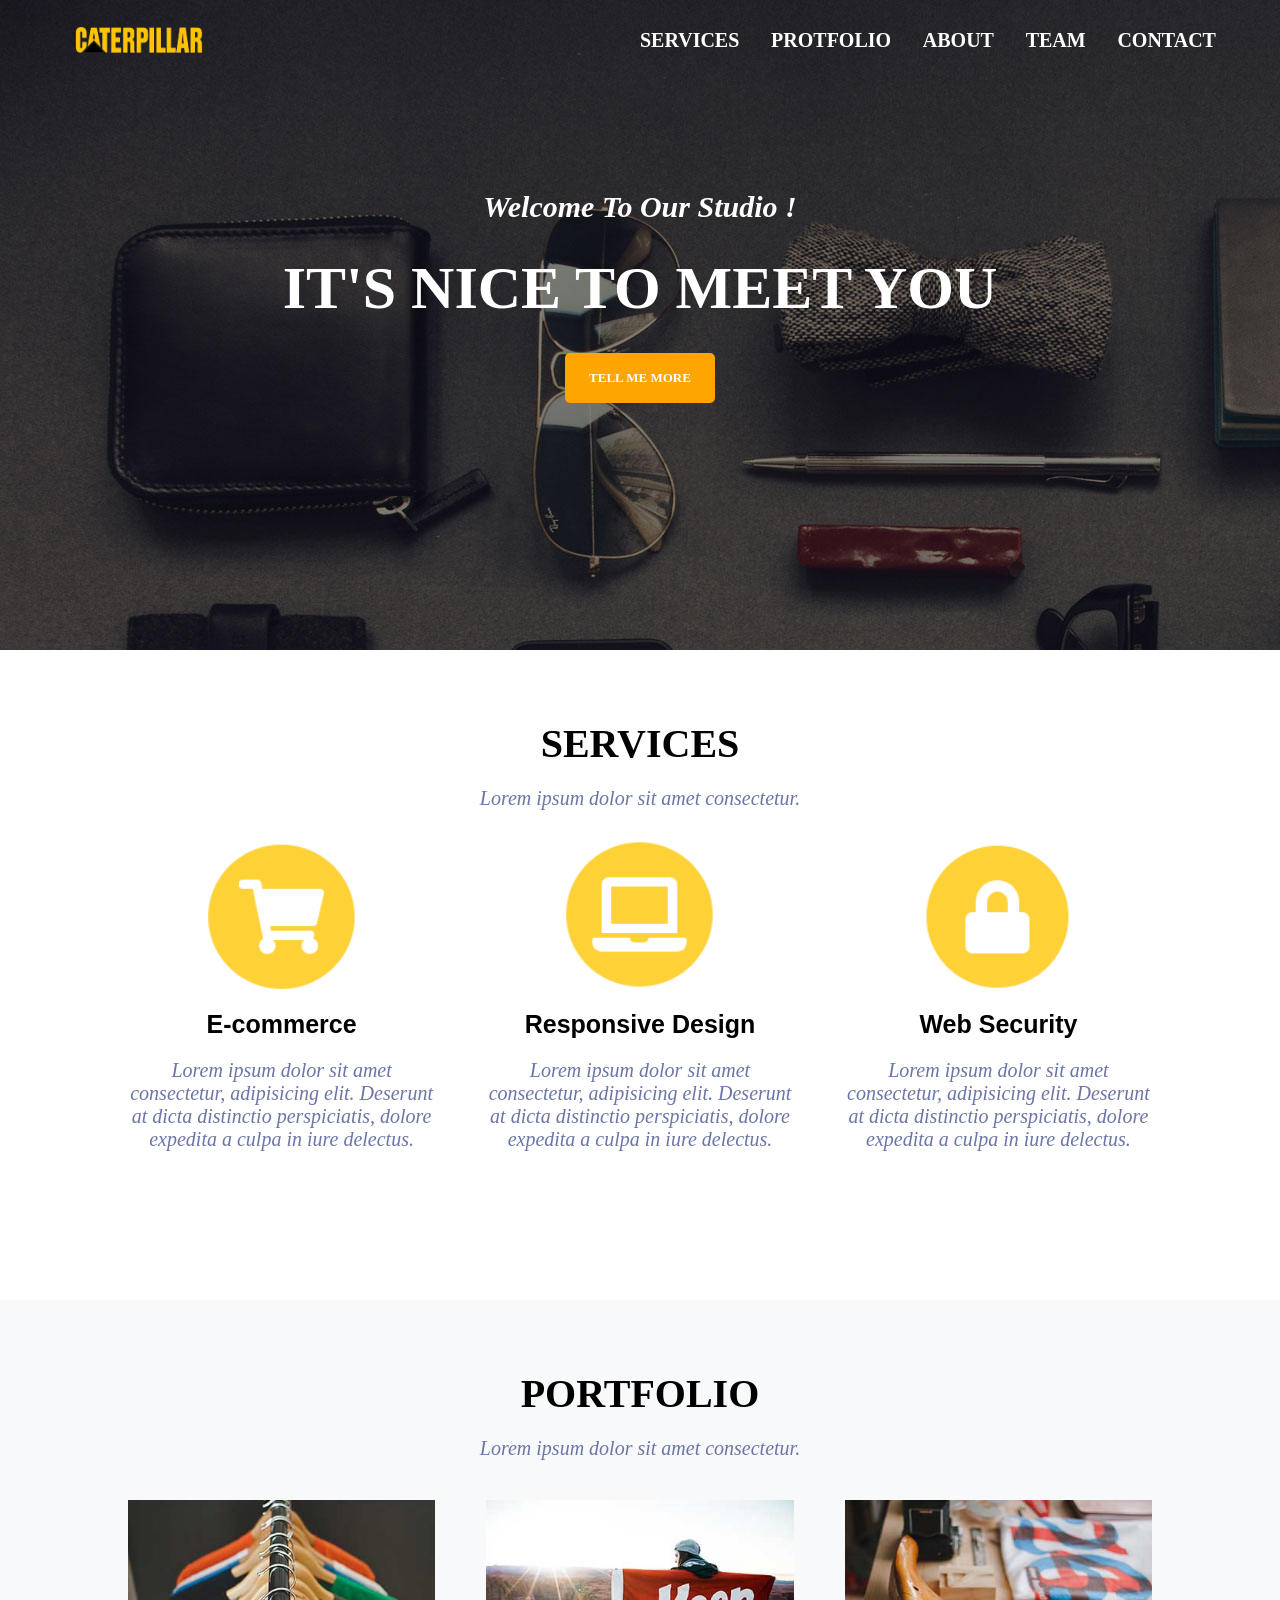
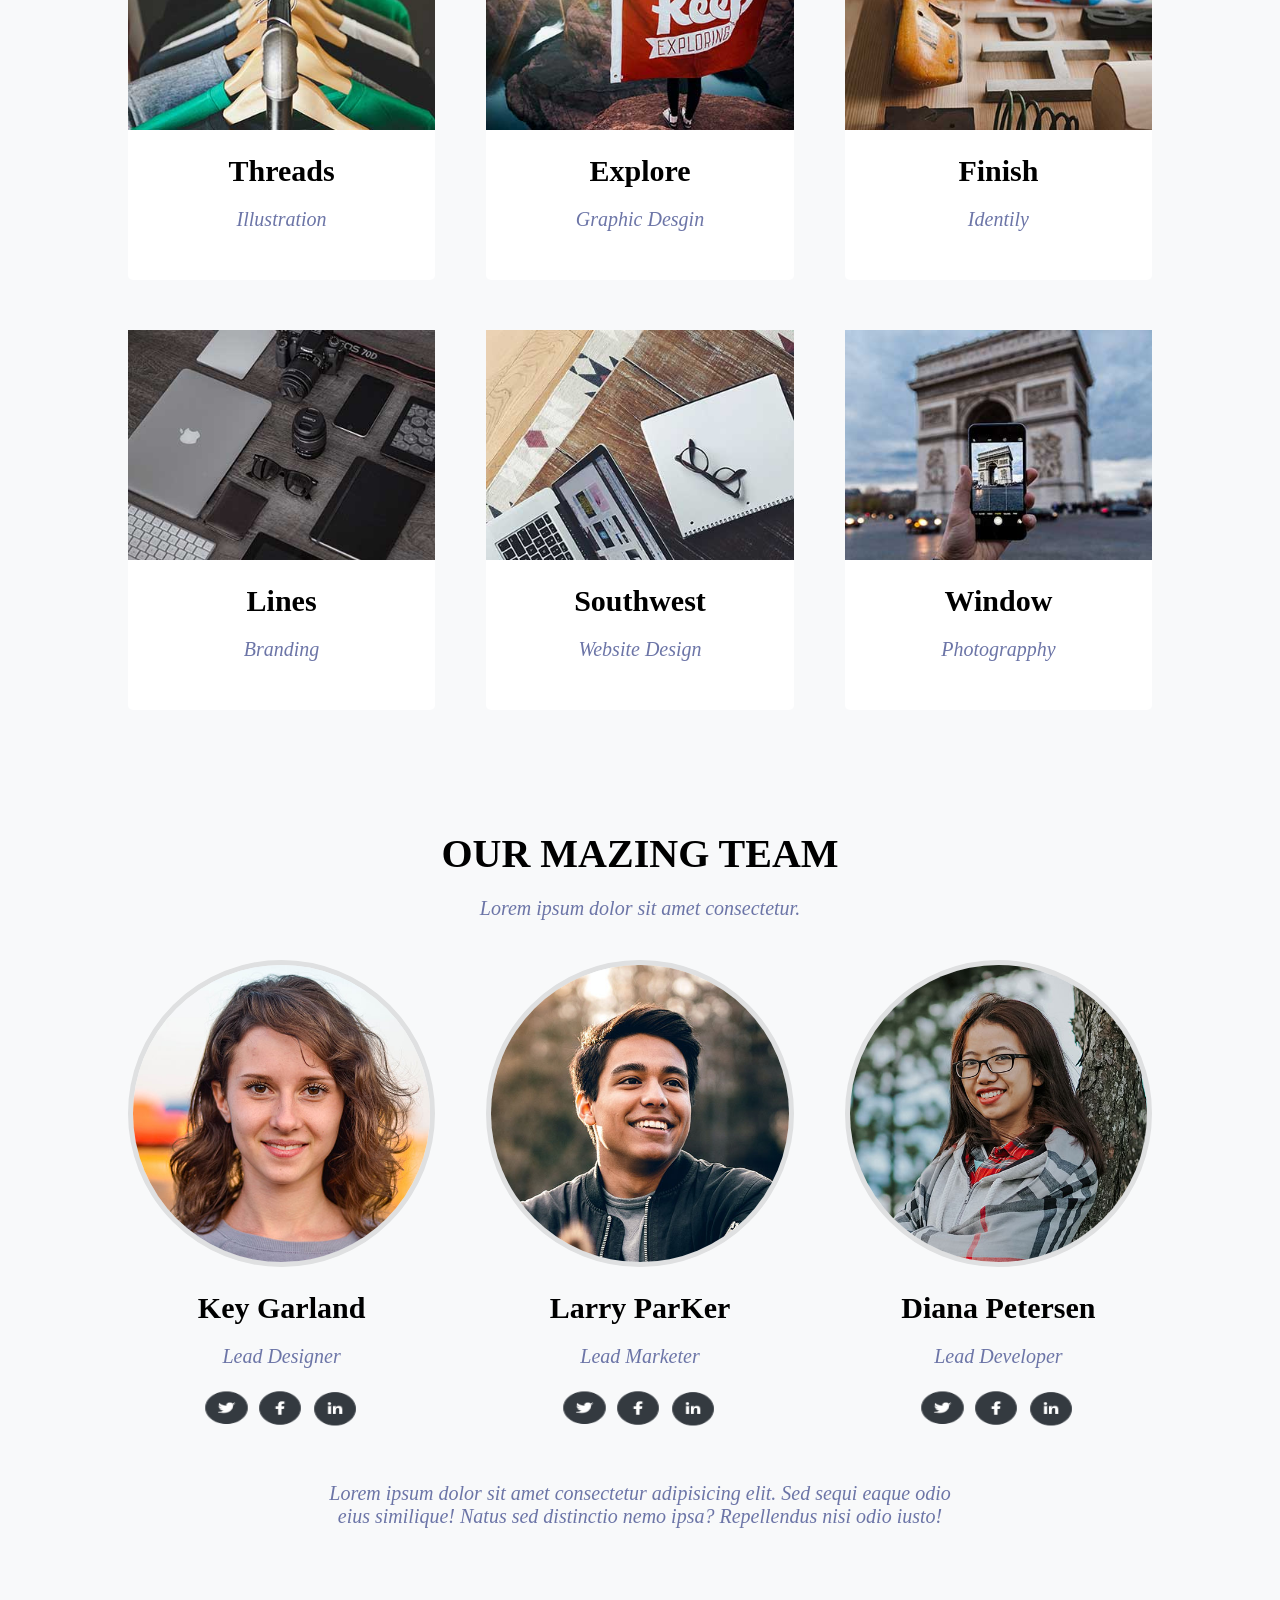
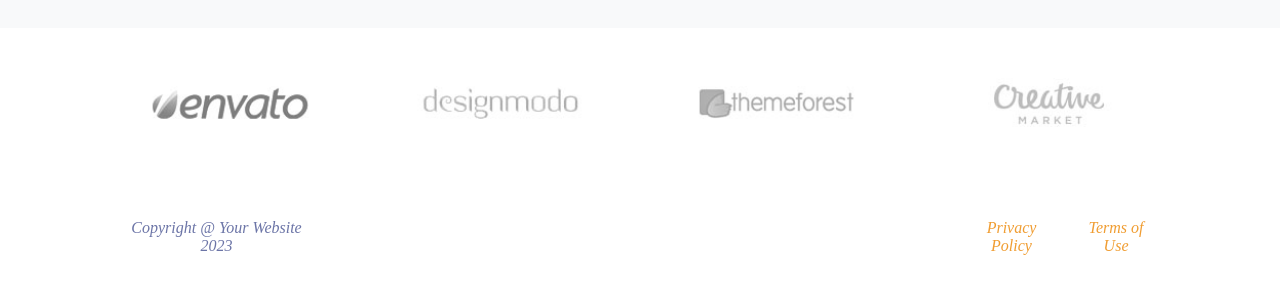
<file: index.html>
<!DOCTYPE html>
<html lang="en">
<head>
    <meta charset="UTF-8">
    <meta name="viewport" content="width=device-width, initial-scale=1.0">
    <link rel="stylesheet" href="https://cdnjs.cloudflare.com/ajax/libs/font-awesome/5.15.4/css/all.min.css" />
    <link rel="stylesheet" href="./css/desktop.css">
    <title>Desktop</title>
</head>
<body>
    <div class="wrapper">
        <div class="header">
            <div class="navbar">
                <div class="navbar-logo">
                    <img src="./images/navbar-logo.png" alt="">
                </div>
                <div class="navbar-menu">
                    <ul>
                        <li><a href="#">Services</a></li>
                        <li><a href="#">Protfolio</a></li>
                        <li><a href="#">About</a></li>
                        <li><a href="#">Team</a></li>
                        <li><a href="#">Contact</a></li>
                    </ul>
                </div>
        </div>
        <div class="slide">
            <h2>Welcome To Our Studio !</h2>
            <h1>It's nice to meet you </h1>
            <a href="">tell me more</a>
        </div>
        </div>

        <div class="services">
            <h1>SERVICES</h1>
            <p>Lorem ipsum dolor sit amet consectetur.</p>
            <div class="content-services">
                <div class="box">
                    <img src="./images/e-commerce.png" alt="" >
                    <h2>E-commerce</h2>
                    <p>Lorem ipsum dolor sit amet consectetur, adipisicing elit. 
                        Deserunt at dicta distinctio perspiciatis, dolore expedita a culpa in iure delectus.
                    </p>
                </div>
                <div class="box">
                    <img src="./images/design.png" alt="" >
                    <h2>Responsive Design</h2>
                    <p>Lorem ipsum dolor sit amet consectetur, adipisicing elit. 
                        Deserunt at dicta distinctio perspiciatis, dolore expedita a culpa in iure delectus.
                    </p>
                </div>
                <div class="box">
                    <img src="./images/security.png" alt="" >
                    <h2>Web Security</h2>
                    <p>Lorem ipsum dolor sit amet consectetur, adipisicing elit. 
                        Deserunt at dicta distinctio perspiciatis, dolore expedita a culpa in iure delectus.
                    </p>
                </div>
            </div>
        </div>

        <div class="portfolio">
            <h1>PORTFOLIO</h1>
            <p>Lorem ipsum dolor sit amet consectetur.</p>
            <div class="content">
                <div class="box">
                    <img src="./images/portfolio/01-thumbnail.jpg" alt="">
                    <h2>Threads</h2>
                    <p>Illustration</p>
                </div>
                <div class="box">
                    <img src="./images/portfolio/02-thumbnail.jpg" alt="">
                    <h2>Explore</h2>
                    <p>Graphic Desgin</p>
                </div>
                <div class="box">
                    <img src="./images/portfolio/03-thumbnail.jpg" alt="">
                    <h2>Finish</h2>
                    <p>Identily</p>
                </div>
                <div class="box">
                    <img src="./images/portfolio/04-thumbnail.jpg" alt="">
                    <h2>Lines</h2>
                    <p>Branding</p>
                </div>
                <div class="box">
                    <img src="./images/portfolio/05-thumbnail.jpg" alt="">
                    <h2>Southwest</h2>
                    <p>Website Design</p>
                </div>
                <div class="box">
                    <img src="./images/portfolio/06-thumbnail.jpg" alt="">
                    <h2>Window</h2>
                    <p>Photograpphy</p>
                </div>
            </div>
        </div>

        <div class="team">
            <h1>our mazing team</h1>
            <p>Lorem ipsum dolor sit amet consectetur.</p>
            <div class="content">
                <div class="box">
                    <img src="./images/team/1.jpg" alt="">
                    <h2>Key Garland</h2>
                    <p>Lead Designer</p>
                    <div class="icon-team">
                        <a href="#"><img src="./images/tw.png" alt="" class="icon" style="padding-top: 1px;"></a>
                        <a href="#"><img src="./images/fb.png" alt="" class="icon"></a>
                        <a href="#"><img src="./images/in.png" alt="" class="icon"></a>
                    </div>
                </div>
                <div class="box">
                    <img src="./images/team/2.jpg" alt="">
                    <h2>Larry ParKer</h2>
                    <p>Lead Marketer</p>
                    <div class="icon-team">
                        <a href="#"><img src="./images/tw.png" alt="" class="icon" style="padding-top: 1px;"></a>
                        <a href="#"><img src="./images/fb.png" alt="" class="icon"></a>
                        <a href="#"><img src="./images/in.png" alt="" class="icon"></a>
                    </div>
                 
                </div>
                <div class="box">
                    <img src="./images/team/3.jpg" alt="">
                    <h2>Diana Petersen</h2>
                    <p>Lead Developer</p>
                    <div class="icon-team">
                        <a href="#"><img src="./images/tw.png" alt="" class="icon" style="padding-top: 1px;"></a>
                        <a href="#"><img src="./images/fb.png" alt="" class="icon"></a>
                        <a href="#"><img src="./images/in.png" alt="" class="icon"></a>
                    </div>
    
                </div>
            </div>
            <p class="p-bottom">Lorem ipsum dolor sit amet consectetur adipisicing elit.
             Sed sequi eaque odio eius similique! Natus sed distinctio nemo 
             ipsa? Repellendus nisi odio iusto!</p>
        </div>

        <div class="footer">
            <div class="logo-footer">
                <img src="./images/logos/envato.jpg" alt="">
                <img src="./images/logos/designmodo.jpg" alt="">
                <img src="./images/logos/themeforest.jpg" alt="">
                <img src="./images/logos/creative-market.jpg" alt="">
            </div>
            <div class="copyright">
                <p>Copyright @ Your Website 2023</p>
                <p class="orange right">Privacy Policy</p>
                <p class="orange">Terms of Use</p>
                
            </div>
        </div>
</body>
</html>
</file>
<file: css/desktop.css>
* {
    padding: 0;
    margin: 0;
    box-sizing: border-box;
}

ul {
    list-style: none;
}
a {
    text-decoration: none;
    color: white;
    text-transform: uppercase;

}
.wrapper {
    width: 100%;
}

h1{
    text-transform: uppercase;
    text-align: center;
    padding-top: 70px;
    font-size: 40px;
}
p {
    text-align: center;
    margin-top: 20px;
    font-size: 20px;
    font-style: italic;
    color: #6C75A7;
}


.wrapper .header {
    height: 650px;
    background-image: url("../images/header-bg.jpg");
}

.wrapper .header .navbar {
    width: 90%;
    height: 80px;
    margin: auto;
    display: flex;
    /* background-color: red; */
}

.wrapper .header .navbar .navbar-logo {
    width: 50%;

}
.wrapper .header .navbar .navbar-logo img {
    width: 150px;
    height: 100%;
}

.wrapper .header .navbar .navbar-menu {
    width: 50%;
    float: right;
    margin-right: 0;
    overflow: hidden;
}

.wrapper .header .navbar .navbar-menu ul {
    width: 100%;
    display: flex;
    height: 100%;
    justify-content: space-between;
}
.wrapper .header .navbar .navbar-menu ul li a {
    width: 20%;
    line-height: 80px;
    font-size: 20px;
    font-weight: bold;
    text-align: center;
    transition: 0.4s;
}

.wrapper .header .navbar .navbar-menu ul li a:hover {
    transition: 0.4s;
    text-decoration: underline;
    border-radius: 4px;
    font-size: 25px;
}



.wrapper .header .slide {
    width: 800px;
    height: 350px;
    margin: auto;
    margin-top: 110px;
    margin-bottom: 20px;
}

.wrapper .header .slide h2 {
    color: white;
    text-align: center;
    font-style: italic;
    font-size: 30px;
}
.wrapper .header .slide h1 {
    color: white;
    text-align: center;
    font-size: 60px;
    padding: 30px 0;
    text-transform: uppercase;
}

.wrapper .header .slide a {
    width: 150px;
    height: 50px;
    margin: auto;
    text-align: center;
    display: block;
    background-color: orange;
    line-height: 50px;
    border-radius: 5px;
    font-size: 13px;
    font-weight: bold;
    transition: 0.4s;
}
.wrapper .header .slide a:hover {
    font-size: 16px;
    transition: 0.4s;
    text-decoration: underline;
    background-color: rgb(191, 231, 9);
}

.wrapper .services {
    height: 650px;

}

.wrapper .services .content-services{
    height: 470px;
    display: flex;
    width: 80%;
    margin: auto;
    justify-content: space-between;
}
.wrapper .services .content-services .box {
    width: 30%;
    margin-top: 30px;
}

.wrapper .services img {
    width: 150px;
    height: 150px;
    display: block;
    margin: auto;
}
.wrapper .services h2 {
    margin-top: 20px;
    text-align: center;
    font-family: 'Lucida Sans', 'Lucida Sans Regular', 'Lucida Grande', 'Lucida Sans Unicode', Geneva, Verdana, sans-serif;
    font-size: 25px;
}
.wrapper .services p {
    margin-top: 20px;
    text-align: center;
    color: #6C75A7;
    font-size: 20px;
}

.wrapper .portfolio {
    background-color: #F8F9FA;
}

.wrapper .portfolio .content {
    display: flex;
    flex-wrap: wrap;
    width: 80%;
    margin: auto;
    justify-content: space-between;
    margin-top: 40px;
}

.wrapper .portfolio .content .box {
    width: 30%;
    height: 380px;
    background-color: white;
    margin-bottom: 50px;
    border-radius: 5px;
}

.wrapper .portfolio img {
    width: 100%;
}

.wrapper .portfolio h2 {
    text-align: center;
    margin-top: 20px;
    font-size: 30px;
}

.wrapper .team {
    background-color: #F8F9FA;
    padding-bottom: 100px;
}
.wrapper .team .content {
    display: flex;
    flex-wrap: wrap;
    width: 80%;
    margin: auto;
    justify-content: space-between;
    margin-top: 40px;
}

.wrapper .team .content .box {
    width: 30%;
    margin-bottom: 50px;
    border-radius: 5px;
}

.wrapper .team img {
    width: 100%;
    border: 5px solid #DFE0E1 ;
    border-radius: 50%;
}

.wrapper .team h2 {
    text-align: center;
    margin-top: 20px;
    font-size: 30px;
}

.wrapper .team p {
    text-align: center;
    margin-top: 20px;
    font-size: 20px;
    font-style: italic;
    color: #6C75A7;

}

.wrapper .team .box .icon-team {
    width: 160px;
    margin: auto;
    justify-content: space-between;
}

.wrapper .team .box .icon-team .icon {
    width: 50px;
    height: 40px;
    margin-top: 20px;
    border: none;
}

.wrapper .team p.p-bottom {
    width: 50%;
    margin: auto;
}

.wrapper .footer {
    padding-bottom: 15px;
}

.wrapper .footer .logo-footer {
    width: 80%;
    margin: auto;
    justify-content: space-between;
    display: flex;
}

.wrapper .footer .logo-footer img {
    width: 20%;
    margin: 50px 0;
    display: block;
}

.wrapper .footer .copyright {
    width: 80%;
    margin: auto;
    display: flex;
    padding: 20px 0;
}

.wrapper .footer .copyright p {
    font-size: 16px;
}
.wrapper .footer .copyright p.orange {
    color: rgb(240, 157, 50);
}
.wrapper .footer .copyright p.right {
    margin-left: 666px;
    margin-right: 28px;
    
}
</file>
